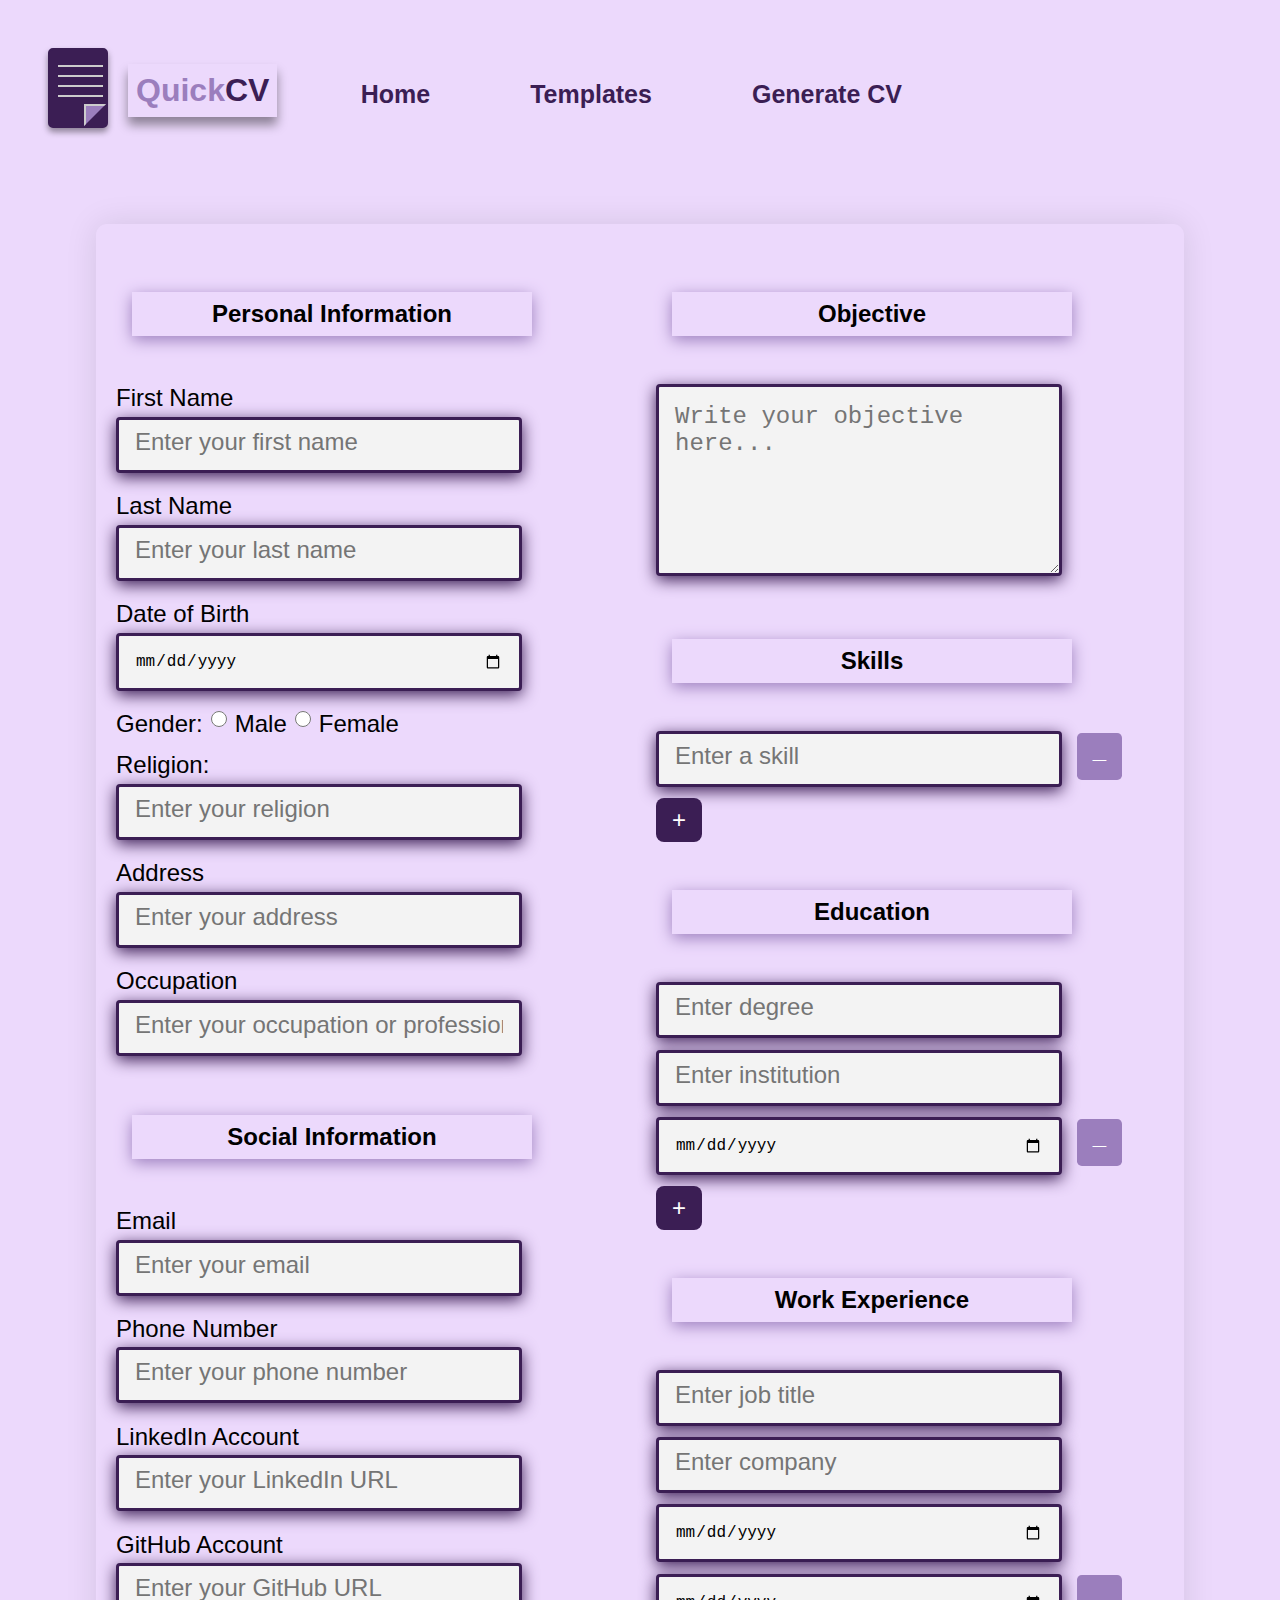
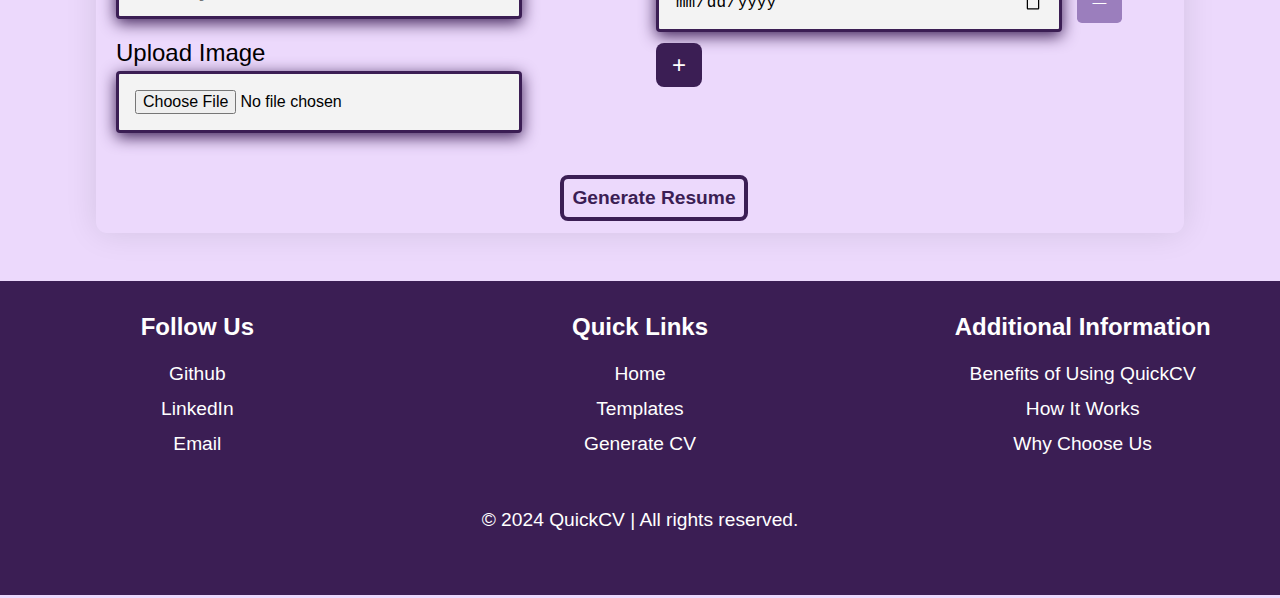
<file: cvGenerator.html>
<!DOCTYPE html>
<html lang="en">

<head>
    <meta charset="UTF-8">
    <meta name="viewport" content="width=device-width, initial-scale=1.0">
    <link rel="stylesheet" href="style.css">
    <title>Dynamic Resume Builder</title>
</head>

<body>

    <header class="header">
        <div class="resume-icon"></div>
        <h2 class="resume-icon-text"><span>Quick</span>CV</h2>
        <nav>
            <div class="hamburger">
                <div></div>
                <div></div>
                <div></div>
            </div>
            <div>
                <ul>
                    <li><a href="index.html">Home</a></li>
                    <li><a href="templates.html">Templates</a></li>
                    <li><a href="cvGenerator.html">Generate CV</a></li>
                </ul>
            </div>
        </nav>
    </header>

    <div class="container" id="resume-form">
        <!-- Left Side: Personal Information -->
        <section class="personalInfo">
            <h2>Personal Information</h2>
            <div>
                <label for="fName">First Name</label>
                <input type="text" id="fName" placeholder="Enter your first name">
            </div>
            <div>
                <label for="lName">Last Name</label>
                <input type="text" id="lName" placeholder="Enter your last name">
            </div>
            <div>
                <label for="dob">Date of Birth</label>
                <input type="date" id="dob">
            </div>
            <div class="gender-options">
                <label>Gender:</label>
                <input type="radio" id="male" name="gender" value="male">
                <label for="male">Male</label>
                <input type="radio" id="female" name="gender" value="female">
                <label for="female">Female</label>
            </div>
            <div>
                <label for="religion">Religion:</label>
                <input type="text" id="religion" placeholder="Enter your religion">
            </div>
            <div>
                <label for="address">Address</label>
                <input type="text" id="address" placeholder="Enter your address">
            </div>
            <div>
                <label for="occupation">Occupation</label>
                <input type="text" id="occupation" placeholder="Enter your occupation or professional work">
            </div>

            <div>
                <h2>Social Information</h2>
<div>
                <label for="email">Email</label>
                <input type="email" id="email" placeholder="Enter your email">
            </div>
            <div>
                <label for="phone">Phone Number</label>
                <input type="tel" id="phone" placeholder="Enter your phone number">
            </div>
            <div>
                <label for="linkedin">LinkedIn Account</label>
                <input type="url" id="linkedin" placeholder="Enter your LinkedIn URL">
            </div>
            <div>
                <label for="github">GitHub Account</label>
                <input type="url" id="github" placeholder="Enter your GitHub URL">
            </div>
            <div class="upload-image">
                <label for="profilePic">Upload Image</label>
                <input type="file" id="profilePic" name="profilePic" accept="image/*">
            </div>
            </div>
        </section>

        <!-- Right Side: Objective, Skills, Education, Work Experience -->
        <div class="right-sections">
            <section class="objective">
                <h2>Objective</h2>
                <textarea id="objective" placeholder="Write your objective here..."></textarea>
            </section>

            <section class="skills">
                <h2>Skills</h2>
                <div id="skills-container">
                    <!-- Skill fields will be added here -->
                
                </div>
                <input type="text" class="skill-input" placeholder="Enter a skill">
                <button type="button" class="remove-btn">_</button>
                <button id="add-skill">+</button>
            </section>

            <section class="education">
                <h2>Education</h2>
                <div id="education-container">
                    <input type="text" class="education-input" placeholder="Enter degree">
                    <input type="text" class="education-input" placeholder="Enter institution">
                    <input type="date" class="education-input">
                    <button type="button" class="remove-btn">_</button>
                    <!--More Education fields will be added here -->
                </div>
                <button id="add-education">+</button>
            </section>

            <section class="workExperience">
                <h2>Work Experience</h2>
                <div id="work-container">
                    <input type="text" class="work-input" placeholder="Enter job title">
                    <input type="text" class="work-input" placeholder="Enter company">
                    <input type="date" class="work-input" placeholder="Enter start date">
                    <input type="date" class="work-input" placeholder="Enter end date">
                    <button type="button" class="remove-btn">_</button>
                    <!--More Work experience fields will be added here -->
                </div>
                <button id="add-work">+</button>
            </section>

            <!-- Generate CV Button -->
    <div class="cv-button">
        <button class="generate-cv-btn" >Generate Resume</button>
    </div>

        </div>
    </div>

    <!-- Container Where generated resume will be displayed -->
<div class="resume-output">

</div>

    <footer class="footer">
        <div class="footer-container">
            <!-- Social Networks Section -->
            <div class="footer-section social-networks">
                <h3>Follow Us</h3>
                <ul>
                    <li><a href="https://github.com/AreebaZafarChohan/portfolio-next.js.git" target="_blank">Github</a></li>
                    <li><a href="https://www.linkedin.com/in/areeba-zafar-973917303/?lipi=urn%3Ali%3Apage%3Ad_flagship3_messaging_conversation_detail%3BoBeXsi05TJelFMCv%2FLg3Hw%3D%3D" target="_blank">LinkedIn</a></li>
                    <li><a href="mailto:areebazafar715@gmail.com" target="_blank">Email</a></li>
                </ul>
            </div>
    
            <!-- Quick Links Section -->
            <div class="footer-section quick-links">
                <h3>Quick Links</h3>
                <ul>
                    <li><a href="index.html">Home</a></li>
                    <li><a href="templates.html">Templates</a></li>
                    <li><a href="cvGenerator.html">Generate CV</a></li>
                </ul>
            </div>
    
            <!-- Additional Information Section -->
            <div class="footer-section additional-info">
                <h3>Additional Information</h3>
                <ul>
                    <li> <a href="#benefits">Benefits of Using QuickCV</a></li>
                    <li> <a href="#how-it-works">How It Works</a></li>
                    <li>  <a href="#why-choose-us">Why Choose Us</a></li>
                </ul>
            </div>
        </div>
    
        <!-- Footer Bottom -->
        <div class="footer-bottom">
            <p>&copy; 2024 QuickCV | All rights reserved.</p>
        </div>
    </footer>

    <script src="main.js"></script>

</body>

</html>
</file>
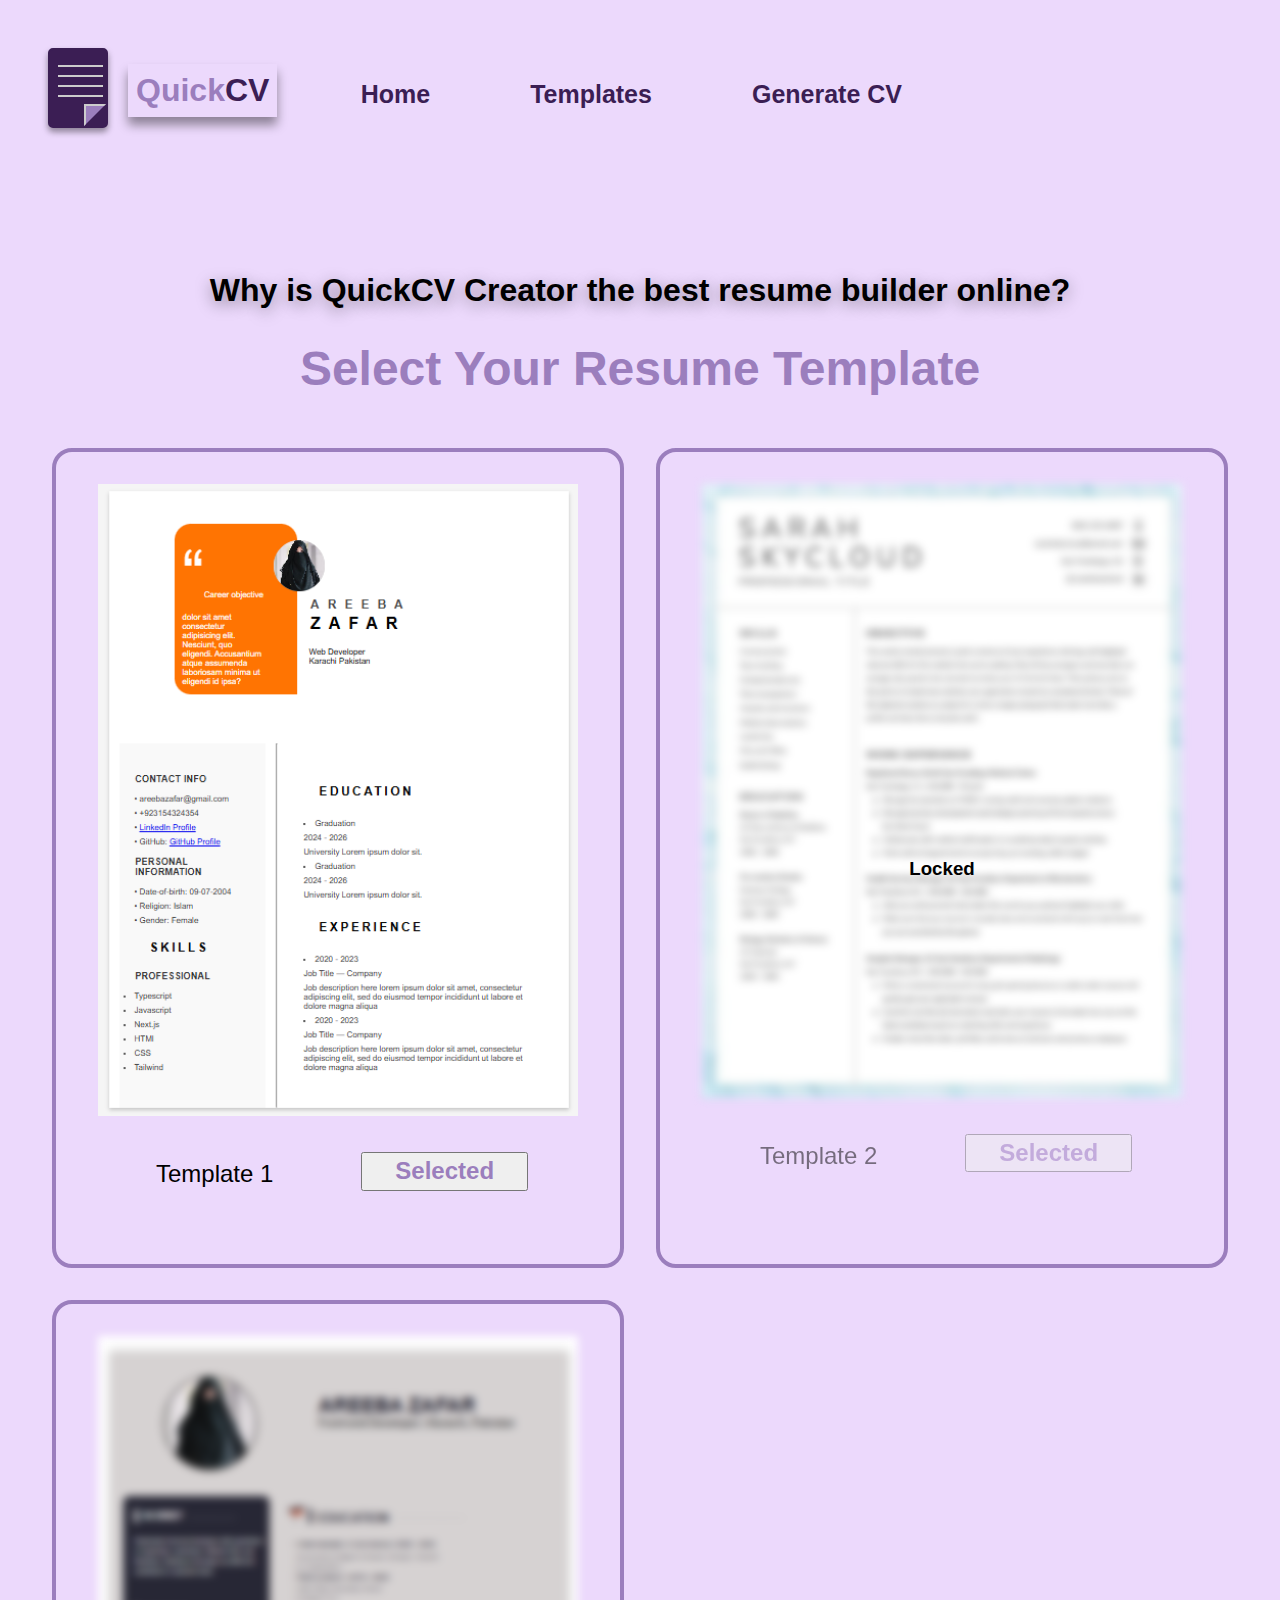
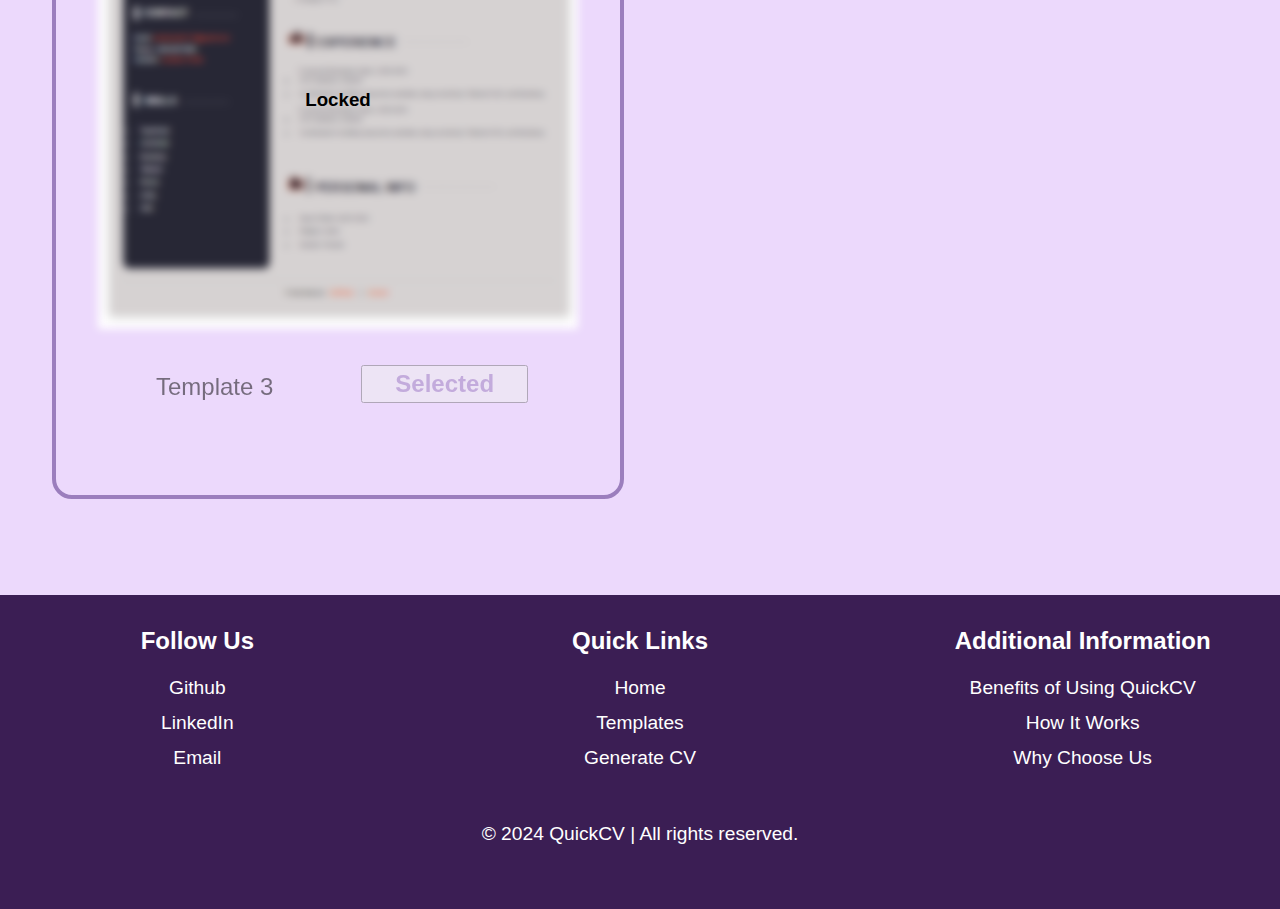
<file: templates.html>
<!DOCTYPE html>
<html lang="en">
<head>
    <meta charset="UTF-8">
    <meta name="viewport" content="width=device-width, initial-scale=1.0">
    <link rel="stylesheet" href="template.css">
    <title>Dynamic Resume Builder</title>
</head>
<body>
    <header class="header">
        <div class="resume-icon"></div>
        <h2 class="resume-icon-text"><span>Quick</span>CV</h2>
        <nav>
            <div class="hamburger">
                <div></div>
                <div></div>
                <div></div>
            </div>
            <div>
                <ul>
                    <li><a href="index.html">Home</a></li>
                    <li><a href="templates.html">Templates</a></li>
                    <li><a href="cvGenerator.html">Generate CV</a></li>
                </ul>
            </div>
        </nav>
    </header>

    <main>
       <section class="template-section">
        <div>
            <h2>Why is QuickCV Creator the best resume builder online?</h2>
            <h1>Select Your Resume Template</h1>
        </div>
        <div id="template-selection">
            <div class="template-option" data-template="template1">
                <img src="images/template1.png" alt="Template 1">
               <div class="ok-btn">
                <p>Template 1</p>
                <a href="cvGenerator.html"><button class="selected-option" id="template1">Selected</button></a>
            </div>
            </div>
            <div class="template-option " data-template="template2">
                <img src="images/template2.jpg" class="locked" alt="Template 2">
                <div class="ok-btn">
                    <p>Template 2</p>
                    <a href="cvGenerator.html"><button class="selected-option" id="template2">Selected</button></a>
                </div>
                <h3 class="locked-p">Locked</h3>
            </div>
            <div class="template-option " data-template="template3">
                <img src="images/template3.png" class="locked" alt="Template 3">
                <div class="ok-btn">
                    <p>Template 3</p>
                    <a href="cvGenerator.html"><button class="selected-option" id="template3">Selected</button></a>
                </div>
                <h3 class="locked-p">Locked</h3>
            </div>
        </div>
       </section>
    
    </main>

    <footer class="footer">
        <div class="footer-container">
            <!-- Social Networks Section -->
            <div class="footer-section social-networks">
                <h3>Follow Us</h3>
                <ul>
                    <li><a href="https://github.com/AreebaZafarChohan/portfolio-next.js.git" target="_blank">Github</a></li>
                    <li><a href="https://www.linkedin.com/in/areeba-zafar-973917303/?lipi=urn%3Ali%3Apage%3Ad_flagship3_messaging_conversation_detail%3BoBeXsi05TJelFMCv%2FLg3Hw%3D%3D" target="_blank">LinkedIn</a></li>
                    <li><a href="mailto:areebazafar715@gmail.com" target="_blank">Email</a></li>
                </ul>
            </div>
    
            <!-- Quick Links Section -->
            <div class="footer-section quick-links">
                <h3>Quick Links</h3>
                <ul>
                    <li><a href="index.html">Home</a></li>
                    <li><a href="templates.html">Templates</a></li>
                    <li><a href="cvGenerator.html">Generate CV</a></li>
                </ul>
            </div>
    
            <!-- Additional Information Section -->
            <div class="footer-section additional-info">
                <h3>Additional Information</h3>
                <ul>
                    <li> <a href="#benefits">Benefits of Using QuickCV</a></li>
                    <li> <a href="#how-it-works">How It Works</a></li>
                    <li>  <a href="#why-choose-us">Why Choose Us</a></li>
                </ul>
            </div>
        </div>
    
        <!-- Footer Bottom -->
        <div class="footer-bottom">
            <p>&copy; 2024 QuickCV | All rights reserved.</p>
        </div>
    </footer>
     <script src="main.js"></script>
</body>
</html>
</file>
<file: style.css>
* {
  margin: 0;
  padding: 0;
  box-sizing: border-box;
}

:root {
  --primary-color: #3B1E54;
  --secandory-color: #9B7EBD;
  --light-purple: #D4BEE4;
  --text-color: #000000;
  --bg-color: #ecd9fc;
}

body {
  font-family:'Gill Sans', 'Gill Sans MT', Calibri, 'Trebuchet MS', sans-serif;
  margin: 0;
  padding: 0;
  background-color: var(--bg-color);
}


.header {
  display: flex;
  flex-direction: row;
  justify-content: space-between;
  padding: 3rem;
  text-align: center;
}

.resume-icon {
  position: relative;
  width: 60px;
  height: 80px;
  background-color: var(--primary-color);
  border: 2px solid var(--primary-color);
  border-radius: 5px;
  box-shadow: 0px 4px 6px rgba(1, 1, 1, 0.4);
  overflow: hidden;
}

/* Folded corner */
.resume-icon::after {
  content: "";
  position: absolute;
  bottom: 0;
  right: 0;
  width: 20px;
  height: 20px;
  background-color: var(--secandory-color); 
  clip-path: polygon(0 0, 100% 0, 0 100%);
  border-top: 2px solid #ccc;
  border-left: 2px solid #ccc;
}

/* Lines inside the paper */
.resume-icon::before {
  content: "";
  position: absolute;
  top: 15px;
  left: 8px;
  width: 80%;
  height: 2px;
  background-color :#ccc;
  box-shadow: 0 10px 0 #ccc, 0 20px 0 #ccc, 0 30px 0 #ccc; 
}

.resume-icon-text {
  position: absolute;
  left: 8rem;
  top: 4rem;
  color: var(--primary-color);
  font-size: 2rem;
  box-shadow: 0px 8px 10px rgba(1, 1, 1, 0.4);
  padding: 0.5rem;
  font-family:'Gill Sans', 'Gill Sans MT', Calibri, 'Trebuchet MS', sans-serif;
}

.resume-icon-text span {
  color: var(--secandory-color);
}

.hamburger {
  display: none;
  cursor: pointer;
  padding: 0 3rem;
  padding-top: 4rem;

}

.hamburger div {
  width: 25px;
  height: 3px;
  background-color: var(--primary-color);
  margin: 5px;
  transition: 0.4s;
}


nav ul {
  display: flex;
  flex-direction: row;
  justify-content: center;
  gap: 5rem;
  list-style: none;
  margin: 2rem 20rem 0 0;
}

nav ul li a {
  text-decoration: none;
  font-size: 25px;
  font-weight: bold;
  padding: 30px 10px 0px 10px;
  color: var(--primary-color);
  border-bottom: 2px solid transparent;
  transition: border-bottom 0.4s ease-in-out;
}

a:hover {
  border-bottom: 4px solid var(--primary-color);
  cursor: pointer;
}

.container {
  display: flex;
  gap: 2rem;
  width: 100%;
  max-width: 85%;
  margin: 3rem auto;
  padding: 20px;
  border-radius: 0.7rem;
  box-shadow: 0 0 2rem rgba(0, 0, 0, 0.1);
}

.personalInfo,
.right-sections {
  flex: 1;
}

section {
  margin-bottom: 3rem;
}

section h2, section div h2 {
  margin: 4rem 2rem;
  padding: 0.5rem;
  text-align: center;
  font-size: 2rem;
  box-shadow: 0px 4px 16px var(--secandory-color);
  width: 40rem;
}

label {
  display: block;
  margin: 0.5rem 0 0.3rem;
  font-size: 1.5rem;
  font-weight: 500;
}

input[type="text"],
input[type="date"],
input[type="url"],
input[type="email"],
input[type="tel"],
input[type="file"],
textarea {
  width: 80%;
  padding: 1rem;
  margin-bottom: 0.7rem;
  border: 0.2rem solid var(--primary-color);
  box-shadow: 0px 4px 16px var(--primary-color);
  border-radius: 4px;
  font-size: 1rem;
  background-color: rgb(243, 243, 243);
}

#objective {
  height: 12rem;
}

input[type="text"]::placeholder,
input[type="date"]::placeholder,
input[type="tel"]::placeholder,
input[type="email"]::placeholder,
input[type="url"]::placeholder,
textarea::placeholder {
  font-size: 1.5rem;
}

input[type="date"] {
  font-size: 1rem;
}

.gender-options {
  display: flex;
  align-items: center;
}

.gender-options label {
  font-size: 1.5rem;
}

.gender-options input[type="radio"] {
  width: 1rem;
  height: 1rem;
  margin-left: 0.5rem;
  margin-right: 0.5rem;
  margin-bottom: 0.4rem;
}

button {
  padding: 0.5rem 1rem;
  border: none;
  background-color: var(--primary-color);
  color: #fff;
  border-radius: 0.5rem;
  cursor: pointer;
  margin-right: 1rem;
  font-size: 1.5rem;
}

button:hover {
  background-color: var(--secandory-color);
}

.remove-btn {
  position: relative;
  bottom: 6px;
  left: 10px;
  background-color: var(--secandory-color);
  border: none;
  padding: 0.2rem 1rem;
  padding-bottom: 1rem;
  color: #fff;
  border-radius: 0.3rem;
  cursor: pointer;
  margin-top: 0.3rem;
  margin-bottom: 0.5rem;
  font-weight: bold;
}

.remove-btn:hover {
  background-color: var(--primary-color);
}

.cv-button {
  display: flex;
  justify-content: center;
}

.generate-cv-btn {
  position: relative;
  top: 0rem;
  right: 28rem;
  margin: 1rem auto;
  padding: 1rem 1rem;
  border: 4px solid var(--primary-color);
  background-color: transparent;
  color: var(--primary-color);
  font-size: 1.3rem;
  font-weight: bold;
}

.generate-cv-btn:hover {
  background-color: var(--primary-color);
  color: white;
}


/* Template 1 Styling start*/
.cv-container {
  max-width: 900px;
  margin: 20px auto;
  background-color: #ffffff;
  box-shadow: 0 4px 8px rgba(0, 0, 0, 0.2);
}

.cv-left, .cv-right {
padding: 50px 30px;
margin: 0 20px;
}

.cv-left {
width: 35%;
background-color: #f9f9f9;
}

.cv-right {
width: 65%;
}

.profile-section {
  display: flex;
  justify-content: start;
  align-items: start;
  margin: 2rem;
}

.profile-image {
  width: 100px;
  height: 100px;
  background-color: #ccc;
  border-radius: 50%;
  margin: 2rem auto;
  position: relative;
  top: 4rem;
  right: 12rem;
}

.profile-image img{
width: 100px;
height: 100px;
background-color: #ccc;
border-radius: 50%;
object-fit: cover;
position: relative;
top: -2rem;
right: 0rem;
}

.profile-text {
  position: relative;
  top: 2.5rem;
  right: 4.5rem;
}

.profile-left h1{
  color: rgb(73, 72, 72);
  text-transform: uppercase;
  letter-spacing: 1rem;
  padding: 0.2rem;
  font-size: 1.5rem;
}

.profile-left h2{
  color: #000000;
  text-transform: uppercase;
  letter-spacing: 1rem;
  padding: 0.2rem;
  font-size: 2rem;
}

.profile-left p {
  font-size: 1rem;
  margin: 1rem 0;
  color: #000000;
}

.quote-section {
  background-color: #ff7402;
  width: 15rem;
  padding: 1rem;
  margin: 4rem 6rem;
  border-radius: 2rem 2rem 0 2rem;
}

.quote-section p {
  color: white;
  width: 10rem;
}

.quote-section span {
  font-size: 8rem;
}

.sub-container {
  display: flex;
  margin: auto;
  justify-content: center;
}

.contact-section, .education-section, .skills-section {
  margin-bottom: 20px;
}

.contact-section h2, .education-section h2, .skills-section h2, .experience-section h2 {
  font-size: 1.5rem;
  margin: 10px;
  padding: 20px;
  letter-spacing: 5px;
  color: #000000;
  text-transform: uppercase;
}

.cv-container h3 {
padding: 0.1rem;
margin: 0.5rem 0;
text-transform: uppercase;
color: #363636;
}

.cv-container li, .cv-container p {
padding-top: 10px;
}

@media (max-width: 776px) {
  .sub-container {
    flex-direction: column;
    justify-content: center;
    margin: 0 4rem;
  }

  hr {
    display: none;
  }

  .cv-container h3 {
    font-size: 1.7rem;
    margin-bottom: 1rem;
  }

  .contact-section h2, .education-section h2, .skills-section h2, .experience-section h2 {
    font-size: 2rem;
  }

  .cv-container li, .cv-container p {
    font-size: 1.2rem;
    margin-bottom: 0.5rem;
  }
}

@media (max-width: 690px) {
  .profile-image {
    right: 5.5rem;
  }

  .profile-text {
    right: 1rem;
  }

  .quote-section {
    width: 14rem;
    margin: 4rem 1rem;
  }
}

@media (max-width: 579px) {
  .profile-section {
    margin: 2rem 0 ;
  }

  .profile-image {
    width: 100px;
    height: 100px;
    background-color: #ccc;
    border-radius: 50%;
    margin: 2rem auto;
    position: relative;
    top: 5rem;
    right: 6rem;
  }
  
  .profile-image img{
  width: 100px;
  height: 100px;
  background-color: #ccc;
  border-radius: 50%;
  object-fit: cover;
  position: relative;
  top: -2rem;
  right: 0rem;
  }
  
  .profile-text {
    position: relative;
    top: 4rem;
    right: 0rem;
  }
  
  .profile-left h1{
    color: rgb(73, 72, 72);
    text-transform: uppercase;
    letter-spacing: 0.5rem;
    padding: 0.2rem 0;
    font-size: 1.2rem;
  }
  
  .profile-left h2{
    color: #000000;
    text-transform: uppercase;
    letter-spacing: 0.5rem;
    padding: 0.2rem 0;
    font-size: 1.7rem;
  }
  
  .profile-left p {
    font-size: 0.2rem;
    margin: 1rem 0;
    color: #000000;
  }
  
  .quote-section {
    width: 14rem;
    margin: 4rem 1rem;
  }
  
  .quote-section p {
    color: white;
    width: 8rem;
  }
  
  .quote-section span {
    font-size: 6rem;
  }

  .sub-container {
    margin: 0 1rem;
  }


  .cv-container h3 {
    font-size: 1.5rem;
  }

  .contact-section h2, .education-section h2, .skills-section h2, .experience-section h2 {
    font-size: 1.7rem;
    text-align: start;
    margin: 10px 0;
    padding: 20px 0;
  }

  .cv-left .cv-right {
    padding: 30px 0;
  }

  .cv-container li, .cv-container p {
    font-size: 1.2rem;
    margin-bottom: 0.5rem;
  }
}

@media (max-width: 474px) {
  .profile-section {
    margin: 1rem 0 ;
  }

  .profile-image {
    right: 3rem;
  }
  
  .profile-text {
    left: -0.2rem;
  }
  
  .profile-left h1{
    font-size: 1rem;
  }
  
  .profile-left h2{
    font-size: 1.5rem;
  }
  
  .quote-section {
    margin: 4rem 0.5rem;
  }
  
  .quote-section span {
    font-size: 4rem;
  }

  .sub-container {
    margin: 0 0.5rem;
  }


  .cv-container h3 {
    font-size: 1.2rem;
  }

  .contact-section h2, .education-section h2, .skills-section h2, .experience-section h2 {
    font-size: 1.5rem;
  }
  .cv-container li, .cv-container p {
    font-size: 1rem;
    margin-bottom: 0rem;
  }
}


/* Template 1 Styling end*/

footer {
  text-align: center;
  padding: 1rem;
  background-color: var(--primary-color);
  color: white;
}

.footer-container {
  display: grid;
  grid-template-columns: repeat(3, 1fr);
  gap: 5rem;
}

footer h3 {
  font-size: 2rem;
  padding: 1rem;
}

footer ul {
  list-style: none;
}

footer ul li {
  padding: 0.4rem;
}

footer ul li a {
  font-size: 1.5rem;
  color: white;
  text-decoration: none;
}

.footer-bottom {
  margin: 3rem;
  font-size: 1.5rem;
}

footer ul li a:hover{
  text-decoration: underline;
}

@media (max-width: 1675px) {
  section h2, section div h2 {
    margin: 3rem 1rem;
    font-size: 1.5rem;
    width: 30rem;
  }

  .generate-cv-btn {
    right: 22rem;
  }
}

@media (max-width: 1675px) {
  section h2, section div h2 {
    width: 25rem;
  }

  .generate-cv-btn {
    right: 16rem;
    top: 1.5rem;
    font-size: 1.2rem;
    padding: 0.5rem;
  }
}

@media (max-width: 1104px) {

  section h2, section div h2 {
    width: 20rem;
  }
  
  .remove-btn {
   top: 3.7rem;
    left: -4rem;
  }
}

@media (max-width: 858px) {
  section h2, section div h2 {
    margin: 3rem 0.5rem;
    font-size: 1.2rem;
    width: 15rem;
  }
}

@media (max-width: 1024px) {
  .container {
    flex-direction: row;
    max-width: 90%;
    padding: 10px;
  }

  .personalInfo,
  .right-sections {
    flex: 1;
  }

  input[type="text"],
  input[type="date"],
  input[type="url"],
  input[type="email"],
  input[type="tel"],
  textarea {
    width: 70%;
  }

  .cv-container {
    width: 80%;
  }

}

@media (max-width: 768px) {
  .container {
    flex-direction: column;
    gap: 1rem;
  }

  .personalInfo,
  .right-sections {
    width: 100%;
  }

  .generate-cv-btn {
    width: 12rem;
    right: 2rem;
    top: 0;
  }

  section h2, section div h2 {
    margin: 3rem 0.5rem;
    font-size: 1.5rem;
    width: 20rem;
  }

  .remove-btn {
    top: 0;
    left: 0rem;
  }

  #add-skill {
    position: relative;
    top: 0.5rem;
  }

  .footer-container {
    grid-template-columns: 1fr;
  }
}

@media (max-width: 480px) {
  .header {
    margin: 0;
 }

 .resume-icon {
     left: -4px;
 }

 .resume-icon-text {
     left: 5rem;
 }
  .heading {
    padding: 1rem;
  }

  .heading h1 {
    font-size: 1rem;
  }

  .heading p {
    font-size: 1rem;
  }

  input[type="text"],
  input[type="date"],
  input[type="url"],
  input[type="email"],
  input[type="tel"],
  textarea {
    padding: 0.7rem;
    font-size: 0.9rem;
  }

  section h2, section div h2 {
    font-size: 1.2rem;
    width: 15rem;
  }

}

@media (max-width:1335px) {

  footer h3 {
      font-size: 1.5rem;
  }

  footer ul li a {
      font-size: 1.2rem;
  }
  
  .footer-bottom {
      font-size: 1.2rem;
  }
}

@media (max-width:1263px) {
  .header {
      gap: 10rem;
  }

  nav ul {
      gap: 2.5rem;
  }
  nav ul li a {
      font-size: 20px;
      font-weight: bold;
      padding: 30px 0px ;
      padding-bottom: 0;
  }

  .why-choose-us-section {
      flex-direction: column-reverse;
      align-items: center;
      justify-content: center;
  }

  .why-choose-us-section img {
      width: 80%;
  }
}

@media (max-width: 1065px) {
  .resume-icon {
      top: 1.5rem;
      left: 2rem;
  }

  nav {
      width: 10rem;
      margin: 0 2rem;
  }

  nav ul {
      display: none; 
      flex-direction: column;
      align-items: center;
      width: 100%;
      text-align: end;
      gap: 1.5rem;
      padding: 1rem 0;
  }

  .hamburger {
      display: block;
  }

  .header {
      flex-direction: row;
      justify-content: space-between;
      padding: 1rem;
  }
}

nav ul.active {
  display: flex;
  flex-direction: column;
}
</file>
<file: template.css>
* {
  margin: 0;
  padding: 0;
  box-sizing: border-box;
}

:root {
  --primary-color: #3b1e54;
  --secandory-color: #9b7ebd;
  --light-purple: #d4bee4;
  --text-color: #000000;
  --bg-color: #ecd9fc;
}

body {
  font-family: "Gill Sans", "Gill Sans MT", Calibri, "Trebuchet MS", sans-serif;
  margin: 0;
  padding: 0;
  background-color: var(--bg-color);
}

.header {
  display: flex;
  flex-direction: row;
  justify-content: space-between;
  padding: 3rem;
  text-align: center;
}

.resume-icon {
  position: relative;
  width: 60px;
  height: 80px;
  background-color: var(--primary-color);
  border: 2px solid var(--primary-color);
  border-radius: 5px;
  box-shadow: 0px 4px 6px rgba(1, 1, 1, 0.4);
  overflow: hidden;
}

/* Folded corner */
.resume-icon::after {
  content: "";
  position: absolute;
  bottom: 0;
  right: 0;
  width: 20px;
  height: 20px;
  background-color: var(--secandory-color);
  clip-path: polygon(0 0, 100% 0, 0 100%);
  border-top: 2px solid #ccc;
  border-left: 2px solid #ccc;
}

/* Lines inside the paper */
.resume-icon::before {
  content: "";
  position: absolute;
  top: 15px;
  left: 8px;
  width: 80%;
  height: 2px;
  background-color: #ccc;
  box-shadow: 0 10px 0 #ccc, 0 20px 0 #ccc, 0 30px 0 #ccc;
}

.resume-icon-text {
  position: absolute;
  left: 8rem;
  top: 4rem;
  color: var(--primary-color);
  font-size: 2rem;
  box-shadow: 0px 8px 10px rgba(1, 1, 1, 0.4);
  padding: 0.5rem;
  font-family: "Gill Sans", "Gill Sans MT", Calibri, "Trebuchet MS", sans-serif;
}

.resume-icon-text span {
  color: var(--secandory-color);
}

.hamburger {
  display: none;
  cursor: pointer;
  padding: 0 3rem;
  padding-top: 4rem;
}

.hamburger div {
  width: 25px;
  height: 3px;
  background-color: var(--primary-color);
  margin: 5px;
  transition: 0.4s;
}

nav ul {
  display: flex;
  flex-direction: row;
  justify-content: center;
  gap: 5rem;
  list-style: none;
  margin: 2rem 20rem 0 0;
}

nav ul li a {
  text-decoration: none;
  font-size: 25px;
  font-weight: bold;
  padding: 30px 10px 0px 10px;
  color: var(--primary-color);
  border-bottom: 2px solid transparent;
  transition: border-bottom 0.4s ease-in-out;
}

a:hover {
  border-bottom: 4px solid var(--primary-color);
  cursor: pointer;
}
.template-section {
  margin: 6rem;
}

.template-section h1 {
  text-align: center;
  font-size: 3rem;
  padding: 2rem;
  color: var(--secandory-color);
}

.template-section h2 {
  text-align: center;
  font-size: 2rem;
  color: var(--text-color);
  text-shadow: 0px 4px 16px rgba(1, 1, 1, 0.4);
}

#template-selection {
  display: grid;
  grid-template-columns: repeat(3, 1fr);
  gap: 3rem;
  margin: 20px;
}

.template-option {
  cursor: pointer;
  text-align: center;
  padding: 2rem;
  border: 4px solid var(--secandory-color);
  border-radius: 20px;
  transition: transform 0.6s ease-in-out;
  transform: scale(1);
}

.template-option:hover {
  transform: scale(1.05);
  box-shadow: 6px 4px 18px var(--secandory-color);
}

.template-option img {
  width: 30rem;
  height: auto;
}


.ok-btn {
  display: flex;
  flex-direction: row;
  gap: 5rem;
  padding: 2rem 2rem;
  text-align: center;
  justify-content: center;
}

.ok-btn p {
  font-size: 1.5rem;
  padding: 0.5rem;
}

.ok-btn button {
  font-size: 1.5rem;
  padding: 0.2rem 2rem;
  font-weight: bold;
  color: var(--secandory-color);
  text-decoration: none;
}

.ok-btn a:hover {
  text-decoration: none;
}

.ok-btn button:hover {
  color: white;
  background-color: var(--primary-color);
}

footer {
  text-align: center;
  padding: 1rem;
  background-color: var(--primary-color);
  color: white;
}

.footer-container {
  display: grid;
  grid-template-columns: repeat(3, 1fr);
  gap: 5rem;
}

footer h3 {
  font-size: 2rem;
  padding: 1rem;
}

footer ul {
  list-style: none;
}

footer ul li {
  padding: 0.4rem;
}

footer ul li a {
  font-size: 1.5rem;
  color: white;
  text-decoration: none;
}

.footer-bottom {
  margin: 3rem;
  font-size: 1.5rem;
}

footer ul li a:hover {
  text-decoration: underline;
}


/* Styles for locked templates */
.template-option .locked {
  filter: blur(4px); /* Apply a slight blur */
  position: relative;
}

/* Overlay for locked templates */
.template-option .locked::after {
  content: 'Locked';
  position: absolute;
  top: 50%;
  left: 50%;
  transform: translate(-50%, -50%);
  color: white;
  font-size: 1.5em;
  font-weight: bold;
  background-color: rgba(0, 0, 0, 0.5);
  padding: 10px 20px;
  border-radius: 5px;
  text-align: center;
}

/* Optional: Disable click on locked templates */
.template-option .locked + .ok-btn {
  pointer-events: none;
  opacity: 0.5;
}

.locked-p {
  position: relative;
  top: -22rem;
}

.locked-p p {
  color: #000000;
}

@media (max-width:1675px) {
  .template-section {
    margin: 6rem 4rem;
  }
   #template-selection {
    grid-template-columns: repeat(2,1fr);
  }
}

@media (max-width:1300px) {
  .template-section {
    margin: 6rem 2rem;
  }

  #template-selection {
    gap: 2rem;
  }
   
}

@media (max-width:1236px) {
  .template-option {
    padding: 1rem;
  }
  .template-option img {
    width: 25rem;
  }
}

@media (max-width:1110px) {
  .template-section {
    margin: 6rem 0.5rem;
  }

  #template-selection {
    gap: 1rem;
  }
  
}

@media (max-width:960px) {
  .template-section {
    margin: 6rem 4rem;
  }

   #template-selection {
    grid-template-columns: 1fr;
    gap: 2rem;
  }

  .template-option {
    padding: 1rem;
  }

  .template-option img {
    width: 30rem;
  }
}

@media (max-width: 768px) {
  .header {
    flex-direction: column;
    align-items: center;
  }

  .template-section {
    margin: 6rem 0.5rem;
  }

  .template-section h1 {
    font-size: 2.5rem;
    padding: 1rem;
  }

  .template-section h2 {
    font-size: 2rem;
  }

  .ok-btn {
    flex-direction: column;
    align-items: center;
    gap: 1rem;
  }

  .footer-container {
    grid-template-columns: 1fr;
  }
}

@media (max-width: 580px) {
  .template-option {
    padding: 1rem;
  }
  .template-option img {
    width: 22rem;
  }
}

@media (max-width: 440px) {

  .template-section h1, .template-section h2 {
    font-size: 1.5rem;
  }

  .template-option {
    padding: 0.5rem;
  }
  .template-option img {
    width: 18rem;
  }
}

@media (max-width:1335px) {
  footer h3 {
      font-size: 1.5rem;
  }

  footer ul li a {
      font-size: 1.2rem;
  }
  
  .footer-bottom {
      font-size: 1.2rem;
  }
}

@media (max-width:1263px) {
  .header {
      gap: 10rem;
  }

  nav ul {
      gap: 2.5rem;
  }
  nav ul li a {
      font-size: 20px;
      font-weight: bold;
      padding: 30px 0px ;
      padding-bottom: 0;
  }
}

@media (max-width: 1065px) {
  .resume-icon {
      top: 1.5rem;
      left: 2rem;
  }

  nav {
      width: 10rem;
      margin: 0 2rem;
  }

  nav ul {
      display: none; 
      flex-direction: column;
      align-items: center;
      width: 100%;
      text-align: end;
      gap: 1.5rem;
      padding: 1rem 0;
  }

  .hamburger {
      display: block;
  }

  .header {
      flex-direction: row;
      justify-content: space-between;
      padding: 1rem;
  }
}


nav ul.active {
  display: flex;
  flex-direction: column;
}

@media (max-width: 490px) {

  .resume-icon {
      left: -4px;
  }

  .resume-icon-text {
      left: 5rem;
  }
}
</file>
